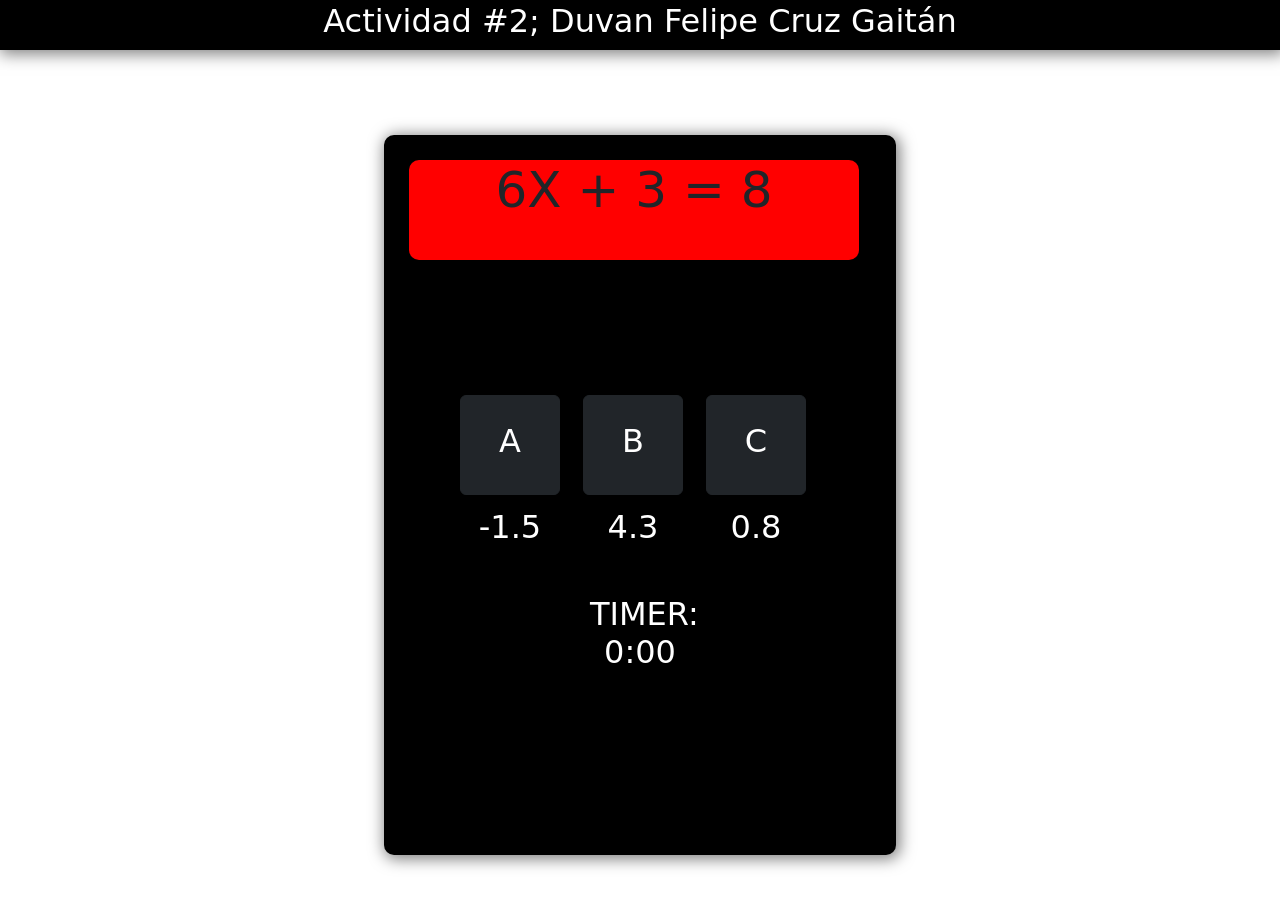
<file: ECUACIONES.HTML>
<!DOCTYPE html>
<html lang="es">

<head>
    <meta charset="UTF-8">
    <meta name="viewport" content="width=device-width, initial-scale=1.0">
    <title>Ecuación</title>
    <link rel="stylesheet" href="ECUACIONES.CSS">
    <link href="https://cdn.jsdelivr.net/npm/bootstrap@5.3.8/dist/css/bootstrap.min.css" rel="stylesheet"
        integrity="sha384-sRIl4kxILFvY47J16cr9ZwB07vP4J8+LH7qKQnuqkuIAvNWLzeN8tE5YBujZqJLB" crossorigin="anonymous">
    <script src="ECUACIONES.JS" defer></script>
</head>

<body>
    <div class="header">
        <h2>Actividad #2; Duvan Felipe Cruz Gaitán</h2>
    </div>

    <div class="container-primary">
        <nav class="ecuation0">
            <footer class="ecuation">
                <h2 id="operation"></h2>
            </footer>
        </nav>

        <header class="resultado">
            <button class="result btn btn-dark" type="button">
                <h2>A</h2>
            </button>
            <button class="result btn btn-dark" type="button">
                <h2>B</h2>
            </button>
            <button class="result btn btn-dark" type="button">
                <h2>C</h2>
            </button>
        </header>

        <header class="resultado1">
            <div class="result1">
                <h2>00</h2>
            </div>
            <div class="result1">
                <h2>00</h2>
            </div>
            <div class="result1">
                <h2>00</h2>
            </div>
        </header>

        <footer class="footer1">
            <h2>TIMER:
                <br>0:00
            </h2>
        </footer>
    </div>
</body>

</html>
</file>
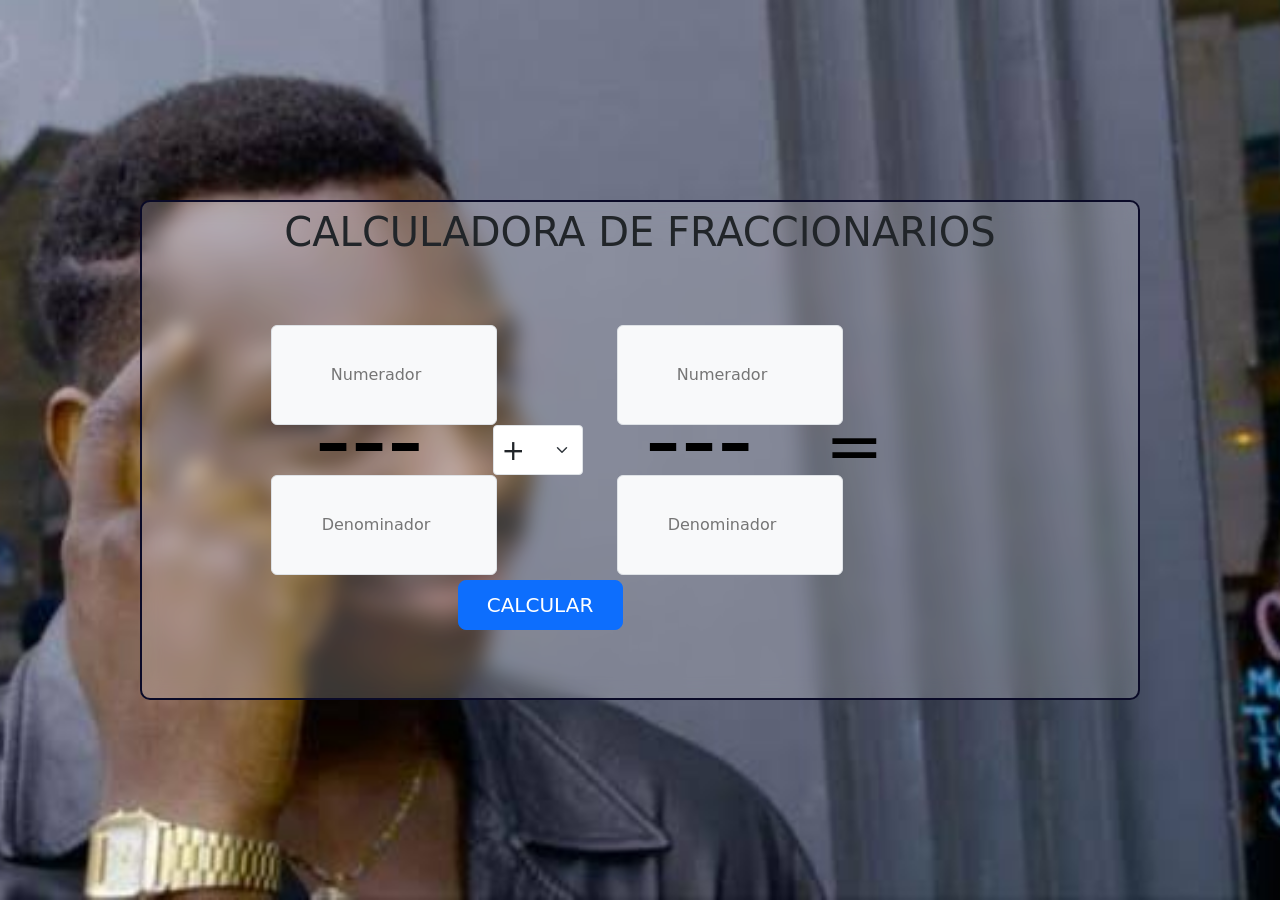
<file: index_1.html>
<!DOCTYPE html>
<html lang="en">
<head>
    <meta charset="UTF-8">
    <meta name="viewport" content="width=device-width, initial-scale=1.0">
    <title>Document</title>
    <script src = "funciones_1.js" defer></script>
    <link rel="stylesheet" href="style_1.css">
   <link href="https://cdn.jsdelivr.net/npm/bootstrap@5.3.8/dist/css/bootstrap.min.css" rel="stylesheet" integrity="sha384-sRIl4kxILFvY47J16cr9ZwB07vP4J8+LH7qKQnuqkuIAvNWLzeN8tE5YBujZqJLB" crossorigin="anonymous">
</head>
<body>
    <!-- contenedor grande donde van a estar ubicadas las fracciones -->
    <div id="container-primary">


    <!-- contenedor secundario donde va estar ubicado los numeradores  -->
    <p class="text-center  fs-1" >CALCULADORA DE FRACCIONARIOS</p>
    <div id="container-secondary1">
        <input type="number" placeholder="Numerador" class="input-group-text" id="num1" id="container-third"></input>
        <input type="number" placeholder="Numerador" class="input-group-text" id="num2" id="container-third"></input>
    </div>


    <!-- select para elegir la operación que se quiera realizar -->
    <select id="operation" class="form-select form-select-sm fs-3">   
         <option value="suma">+</option>
         <option value="resta">-</option>
         <option value="multiplicación">*</option>
         <option value="división">/</option>
    </select>
    <nav id="equal"><p></p></nav>
    <nav id="igual"><p>=</p></nav>
    <header id="linea"><p>---</p></header>
    <header id="linea2"><p>---</p></header>
    <header id="linea2"><p>---</p></header>
    <button onclick="Calculate()" id="calculate" class="btn btn-primary btn-lg">CALCULAR</button>
    <!-- contenedor secundario donde van a estar ubicados los denominadores -->
    </nav>
    <div id="container-secondary2">
        <input type="number" placeholder="Denominador" class="input-group-text" id="den1" id="container-third" ></input>
        <input type="number" placeholder="Denominador" class="input-group-text" id="den2" id="container-third" ></input>
    </div>
</body>
</html>
</file>
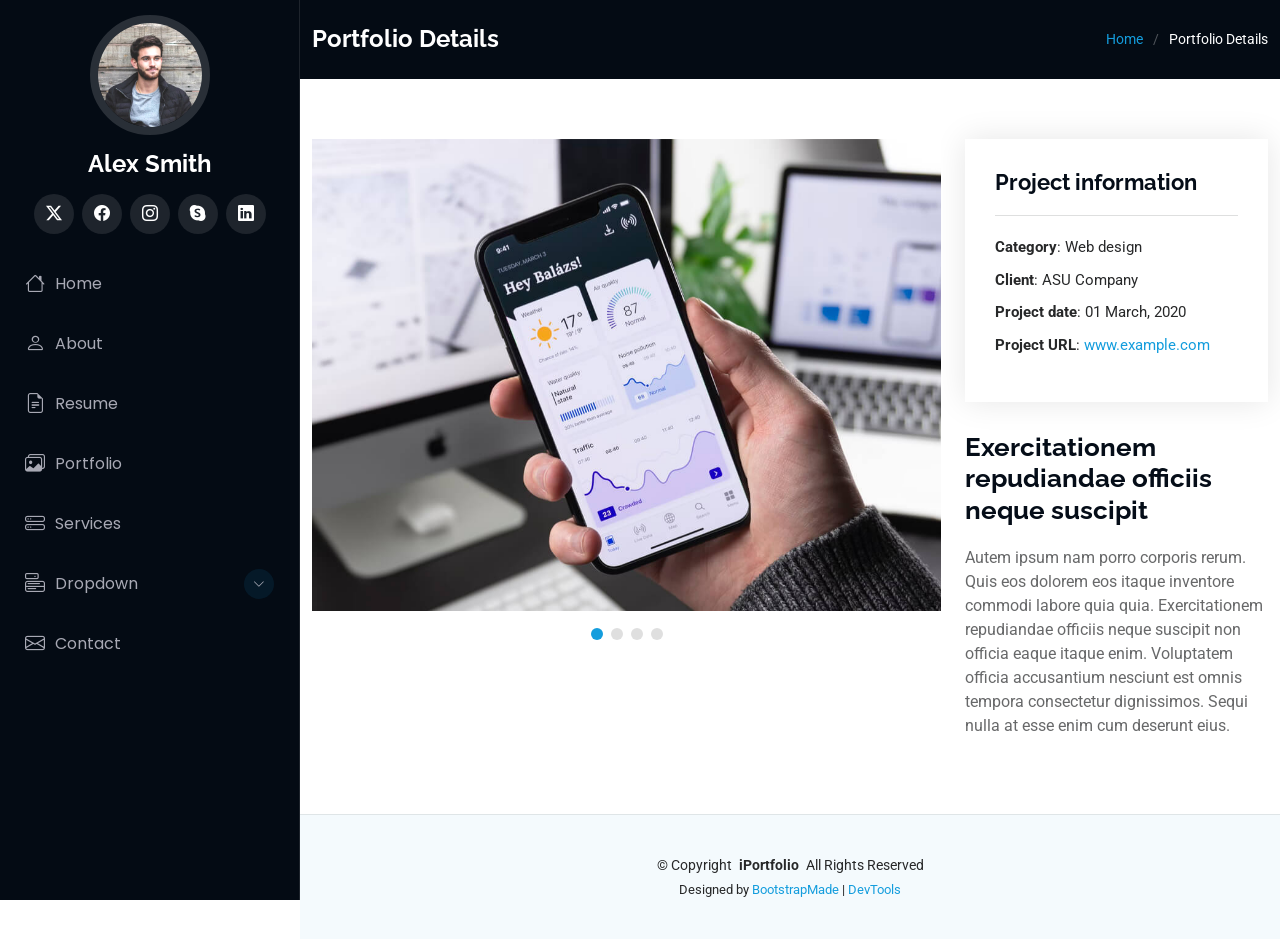
<file: portfolio-details.html>
<!DOCTYPE html>
<html lang="en">

<head>
  <meta charset="utf-8">
  <meta content="width=device-width, initial-scale=1.0" name="viewport">
  <title>Portfolio Details - iPortfolio Bootstrap Template</title>
  <meta content="" name="description">
  <meta content="" name="keywords">

  <!-- Favicons -->
  <link href="assets/img/favicon.png" rel="icon">
  <link href="assets/img/apple-touch-icon.png" rel="apple-touch-icon">

  <!-- Fonts -->
  <link href="https://fonts.googleapis.com" rel="preconnect">
  <link href="https://fonts.gstatic.com" rel="preconnect" crossorigin>
  <link href="https://fonts.googleapis.com/css2?family=Roboto:ital,wght@0,100;0,300;0,400;0,500;0,700;0,900;1,100;1,300;1,400;1,500;1,700;1,900&family=Poppins:ital,wght@0,100;0,200;0,300;0,400;0,500;0,600;0,700;0,800;0,900;1,100;1,200;1,300;1,400;1,500;1,600;1,700;1,800;1,900&family=Raleway:ital,wght@0,100;0,200;0,300;0,400;0,500;0,600;0,700;0,800;0,900;1,100;1,200;1,300;1,400;1,500;1,600;1,700;1,800;1,900&display=swap" rel="stylesheet">

  <!-- Vendor CSS Files -->
  <link href="assets/vendor/bootstrap/css/bootstrap.min.css" rel="stylesheet">
  <link href="assets/vendor/bootstrap-icons/bootstrap-icons.css" rel="stylesheet">
  <link href="assets/vendor/aos/aos.css" rel="stylesheet">
  <link href="assets/vendor/glightbox/css/glightbox.min.css" rel="stylesheet">
  <link href="assets/vendor/swiper/swiper-bundle.min.css" rel="stylesheet">

  <!-- Main CSS File -->
  <link href="assets/css/main.css" rel="stylesheet">

  <!-- =======================================================
  * Template Name: iPortfolio
  * Template URL: https://bootstrapmade.com/iportfolio-bootstrap-portfolio-websites-template/
  * Updated: Jun 29 2024 with Bootstrap v5.3.3
  * Author: BootstrapMade.com
  * License: https://bootstrapmade.com/license/
  ======================================================== -->
</head>

<body class="portfolio-details-page">

  <header id="header" class="header dark-background d-flex flex-column">
    <i class="header-toggle d-xl-none bi bi-list"></i>

    <div class="profile-img">
      <img src="assets/img/my-profile-img.jpg" alt="" class="img-fluid rounded-circle">
    </div>

    <a href="index.html" class="logo d-flex align-items-center justify-content-center">
      <!-- Uncomment the line below if you also wish to use an image logo -->
      <!-- <img src="assets/img/logo.png" alt=""> -->
      <h1 class="sitename">Alex Smith</h1>
    </a>

    <div class="social-links text-center">
      <a href="#" class="twitter"><i class="bi bi-twitter-x"></i></a>
      <a href="#" class="facebook"><i class="bi bi-facebook"></i></a>
      <a href="#" class="instagram"><i class="bi bi-instagram"></i></a>
      <a href="#" class="google-plus"><i class="bi bi-skype"></i></a>
      <a href="#" class="linkedin"><i class="bi bi-linkedin"></i></a>
    </div>

    <nav id="navmenu" class="navmenu">
      <ul>
        <li><a href="#hero"><i class="bi bi-house navicon"></i>Home</a></li>
        <li><a href="#about"><i class="bi bi-person navicon"></i> About</a></li>
        <li><a href="#resume"><i class="bi bi-file-earmark-text navicon"></i> Resume</a></li>
        <li><a href="#portfolio"><i class="bi bi-images navicon"></i> Portfolio</a></li>
        <li><a href="#services"><i class="bi bi-hdd-stack navicon"></i> Services</a></li>
        <li class="dropdown"><a href="#"><i class="bi bi-menu-button navicon"></i> <span>Dropdown</span> <i class="bi bi-chevron-down toggle-dropdown"></i></a>
          <ul>
            <li><a href="#">Dropdown 1</a></li>
            <li class="dropdown"><a href="#"><span>Deep Dropdown</span> <i class="bi bi-chevron-down toggle-dropdown"></i></a>
              <ul>
                <li><a href="#">Deep Dropdown 1</a></li>
                <li><a href="#">Deep Dropdown 2</a></li>
                <li><a href="#">Deep Dropdown 3</a></li>
                <li><a href="#">Deep Dropdown 4</a></li>
                <li><a href="#">Deep Dropdown 5</a></li>
              </ul>
            </li>
            <li><a href="#">Dropdown 2</a></li>
            <li><a href="#">Dropdown 3</a></li>
            <li><a href="#">Dropdown 4</a></li>
          </ul>
        </li>
        <li><a href="#contact"><i class="bi bi-envelope navicon"></i> Contact</a></li>
      </ul>
    </nav>

  </header>

  <main class="main">

    <!-- Page Title -->
    <div class="page-title dark-background">
      <div class="container d-lg-flex justify-content-between align-items-center">
        <h1 class="mb-2 mb-lg-0">Portfolio Details</h1>
        <nav class="breadcrumbs">
          <ol>
            <li><a href="index.html">Home</a></li>
            <li class="current">Portfolio Details</li>
          </ol>
        </nav>
      </div>
    </div><!-- End Page Title -->

    <!-- Portfolio Details Section -->
    <section id="portfolio-details" class="portfolio-details section">

      <div class="container" data-aos="fade-up" data-aos-delay="100">

        <div class="row gy-4">

          <div class="col-lg-8">
            <div class="portfolio-details-slider swiper init-swiper">

              <script type="application/json" class="swiper-config">
                {
                  "loop": true,
                  "speed": 600,
                  "autoplay": {
                    "delay": 5000
                  },
                  "slidesPerView": "auto",
                  "pagination": {
                    "el": ".swiper-pagination",
                    "type": "bullets",
                    "clickable": true
                  }
                }
              </script>

              <div class="swiper-wrapper align-items-center">

                <div class="swiper-slide">
                  <img src="assets/img/portfolio/app-1.jpg" alt="">
                </div>

                <div class="swiper-slide">
                  <img src="assets/img/portfolio/product-1.jpg" alt="">
                </div>

                <div class="swiper-slide">
                  <img src="assets/img/portfolio/branding-1.jpg" alt="">
                </div>

                <div class="swiper-slide">
                  <img src="assets/img/portfolio/books-1.jpg" alt="">
                </div>

              </div>
              <div class="swiper-pagination"></div>
            </div>
          </div>

          <div class="col-lg-4">
            <div class="portfolio-info" data-aos="fade-up" data-aos-delay="200">
              <h3>Project information</h3>
              <ul>
                <li><strong>Category</strong>: Web design</li>
                <li><strong>Client</strong>: ASU Company</li>
                <li><strong>Project date</strong>: 01 March, 2020</li>
                <li><strong>Project URL</strong>: <a href="#">www.example.com</a></li>
              </ul>
            </div>
            <div class="portfolio-description" data-aos="fade-up" data-aos-delay="300">
              <h2>Exercitationem repudiandae officiis neque suscipit</h2>
              <p>
                Autem ipsum nam porro corporis rerum. Quis eos dolorem eos itaque inventore commodi labore quia quia. Exercitationem repudiandae officiis neque suscipit non officia eaque itaque enim. Voluptatem officia accusantium nesciunt est omnis tempora consectetur dignissimos. Sequi nulla at esse enim cum deserunt eius.
              </p>
            </div>
          </div>

        </div>

      </div>

    </section><!-- /Portfolio Details Section -->

  </main>

  <footer id="footer" class="footer position-relative light-background">

    <div class="container">
      <div class="copyright text-center ">
        <p>© <span>Copyright</span> <strong class="px-1 sitename">iPortfolio</strong> <span>All Rights Reserved</span></p>
      </div>
      <div class="credits">
        <!-- All the links in the footer should remain intact. -->
        <!-- You can delete the links only if you've purchased the pro version. -->
        <!-- Licensing information: https://bootstrapmade.com/license/ -->
        <!-- Purchase the pro version with working PHP/AJAX contact form: [buy-url] -->
        Designed by <a href="https://bootstrapmade.com/">BootstrapMade</a> | <a href="https://bootstrapmade.com/tools/">DevTools</a>
      </div>
    </div>

  </footer>

  <!-- Scroll Top -->
  <a href="#" id="scroll-top" class="scroll-top d-flex align-items-center justify-content-center"><i class="bi bi-arrow-up-short"></i></a>

  <!-- Preloader -->
  <div id="preloader"></div>

  <!-- Vendor JS Files -->
  <script src="assets/vendor/bootstrap/js/bootstrap.bundle.min.js"></script>
  <script src="assets/vendor/php-email-form/validate.js"></script>
  <script src="assets/vendor/aos/aos.js"></script>
  <script src="assets/vendor/typed.js/typed.umd.js"></script>
  <script src="assets/vendor/purecounter/purecounter_vanilla.js"></script>
  <script src="assets/vendor/waypoints/noframework.waypoints.js"></script>
  <script src="assets/vendor/glightbox/js/glightbox.min.js"></script>
  <script src="assets/vendor/imagesloaded/imagesloaded.pkgd.min.js"></script>
  <script src="assets/vendor/isotope-layout/isotope.pkgd.min.js"></script>
  <script src="assets/vendor/swiper/swiper-bundle.min.js"></script>

  <!-- Main JS File -->
  <script src="assets/js/main.js"></script>

</body>

</html>
</file>
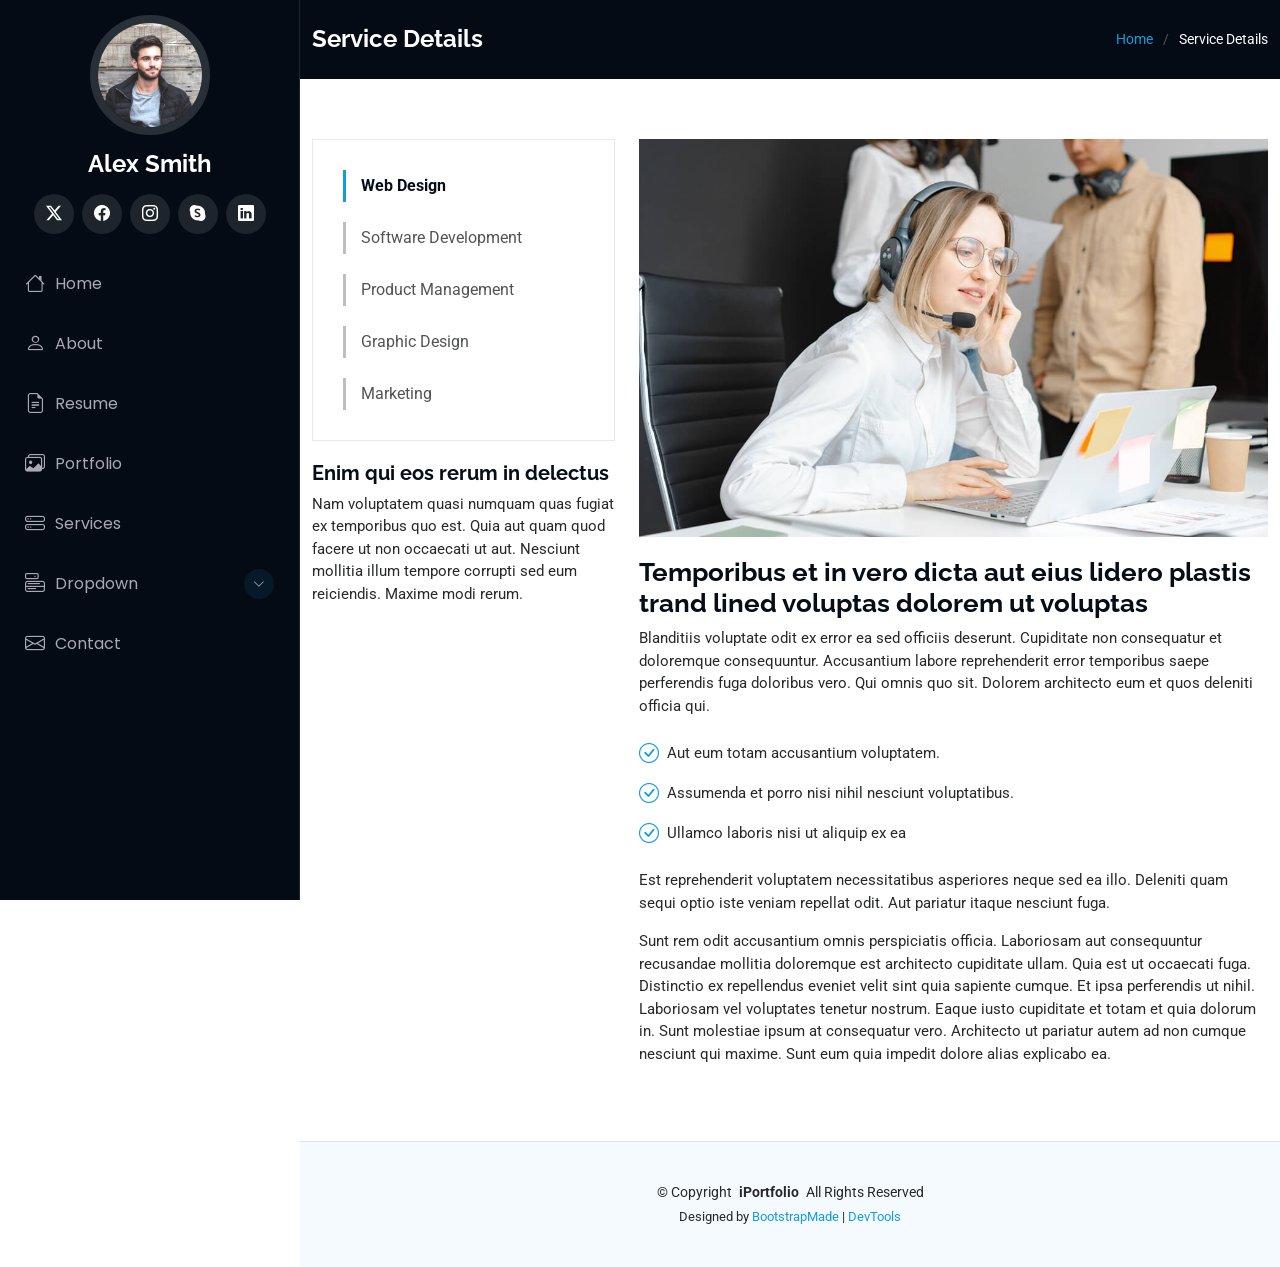
<file: service-details.html>
<!DOCTYPE html>
<html lang="en">

<head>
  <meta charset="utf-8">
  <meta content="width=device-width, initial-scale=1.0" name="viewport">
  <title>Service Details - iPortfolio Bootstrap Template</title>
  <meta content="" name="description">
  <meta content="" name="keywords">

  <!-- Favicons -->
  <link href="assets/img/favicon.png" rel="icon">
  <link href="assets/img/apple-touch-icon.png" rel="apple-touch-icon">

  <!-- Fonts -->
  <link href="https://fonts.googleapis.com" rel="preconnect">
  <link href="https://fonts.gstatic.com" rel="preconnect" crossorigin>
  <link href="https://fonts.googleapis.com/css2?family=Roboto:ital,wght@0,100;0,300;0,400;0,500;0,700;0,900;1,100;1,300;1,400;1,500;1,700;1,900&family=Poppins:ital,wght@0,100;0,200;0,300;0,400;0,500;0,600;0,700;0,800;0,900;1,100;1,200;1,300;1,400;1,500;1,600;1,700;1,800;1,900&family=Raleway:ital,wght@0,100;0,200;0,300;0,400;0,500;0,600;0,700;0,800;0,900;1,100;1,200;1,300;1,400;1,500;1,600;1,700;1,800;1,900&display=swap" rel="stylesheet">

  <!-- Vendor CSS Files -->
  <link href="assets/vendor/bootstrap/css/bootstrap.min.css" rel="stylesheet">
  <link href="assets/vendor/bootstrap-icons/bootstrap-icons.css" rel="stylesheet">
  <link href="assets/vendor/aos/aos.css" rel="stylesheet">
  <link href="assets/vendor/glightbox/css/glightbox.min.css" rel="stylesheet">
  <link href="assets/vendor/swiper/swiper-bundle.min.css" rel="stylesheet">

  <!-- Main CSS File -->
  <link href="assets/css/main.css" rel="stylesheet">

  <!-- =======================================================
  * Template Name: iPortfolio
  * Template URL: https://bootstrapmade.com/iportfolio-bootstrap-portfolio-websites-template/
  * Updated: Jun 29 2024 with Bootstrap v5.3.3
  * Author: BootstrapMade.com
  * License: https://bootstrapmade.com/license/
  ======================================================== -->
</head>

<body class="service-details-page">

  <header id="header" class="header dark-background d-flex flex-column">
    <i class="header-toggle d-xl-none bi bi-list"></i>

    <div class="profile-img">
      <img src="assets/img/my-profile-img.jpg" alt="" class="img-fluid rounded-circle">
    </div>

    <a href="index.html" class="logo d-flex align-items-center justify-content-center">
      <!-- Uncomment the line below if you also wish to use an image logo -->
      <!-- <img src="assets/img/logo.png" alt=""> -->
      <h1 class="sitename">Alex Smith</h1>
    </a>

    <div class="social-links text-center">
      <a href="#" class="twitter"><i class="bi bi-twitter-x"></i></a>
      <a href="#" class="facebook"><i class="bi bi-facebook"></i></a>
      <a href="#" class="instagram"><i class="bi bi-instagram"></i></a>
      <a href="#" class="google-plus"><i class="bi bi-skype"></i></a>
      <a href="#" class="linkedin"><i class="bi bi-linkedin"></i></a>
    </div>

    <nav id="navmenu" class="navmenu">
      <ul>
        <li><a href="#hero"><i class="bi bi-house navicon"></i>Home</a></li>
        <li><a href="#about"><i class="bi bi-person navicon"></i> About</a></li>
        <li><a href="#resume"><i class="bi bi-file-earmark-text navicon"></i> Resume</a></li>
        <li><a href="#portfolio"><i class="bi bi-images navicon"></i> Portfolio</a></li>
        <li><a href="#services"><i class="bi bi-hdd-stack navicon"></i> Services</a></li>
        <li class="dropdown"><a href="#"><i class="bi bi-menu-button navicon"></i> <span>Dropdown</span> <i class="bi bi-chevron-down toggle-dropdown"></i></a>
          <ul>
            <li><a href="#">Dropdown 1</a></li>
            <li class="dropdown"><a href="#"><span>Deep Dropdown</span> <i class="bi bi-chevron-down toggle-dropdown"></i></a>
              <ul>
                <li><a href="#">Deep Dropdown 1</a></li>
                <li><a href="#">Deep Dropdown 2</a></li>
                <li><a href="#">Deep Dropdown 3</a></li>
                <li><a href="#">Deep Dropdown 4</a></li>
                <li><a href="#">Deep Dropdown 5</a></li>
              </ul>
            </li>
            <li><a href="#">Dropdown 2</a></li>
            <li><a href="#">Dropdown 3</a></li>
            <li><a href="#">Dropdown 4</a></li>
          </ul>
        </li>
        <li><a href="#contact"><i class="bi bi-envelope navicon"></i> Contact</a></li>
      </ul>
    </nav>

  </header>

  <main class="main">

    <!-- Page Title -->
    <div class="page-title dark-background">
      <div class="container d-lg-flex justify-content-between align-items-center">
        <h1 class="mb-2 mb-lg-0">Service Details</h1>
        <nav class="breadcrumbs">
          <ol>
            <li><a href="index.html">Home</a></li>
            <li class="current">Service Details</li>
          </ol>
        </nav>
      </div>
    </div><!-- End Page Title -->

    <!-- Service Details Section -->
    <section id="service-details" class="service-details section">

      <div class="container">

        <div class="row gy-4">

          <div class="col-lg-4" data-aos="fade-up" data-aos-delay="100">
            <div class="services-list">
              <a href="#" class="active">Web Design</a>
              <a href="#">Software Development</a>
              <a href="#">Product Management</a>
              <a href="#">Graphic Design</a>
              <a href="#">Marketing</a>
            </div>

            <h4>Enim qui eos rerum in delectus</h4>
            <p>Nam voluptatem quasi numquam quas fugiat ex temporibus quo est. Quia aut quam quod facere ut non occaecati ut aut. Nesciunt mollitia illum tempore corrupti sed eum reiciendis. Maxime modi rerum.</p>
          </div>

          <div class="col-lg-8" data-aos="fade-up" data-aos-delay="200">
            <img src="assets/img/services.jpg" alt="" class="img-fluid services-img">
            <h3>Temporibus et in vero dicta aut eius lidero plastis trand lined voluptas dolorem ut voluptas</h3>
            <p>
              Blanditiis voluptate odit ex error ea sed officiis deserunt. Cupiditate non consequatur et doloremque consequuntur. Accusantium labore reprehenderit error temporibus saepe perferendis fuga doloribus vero. Qui omnis quo sit. Dolorem architecto eum et quos deleniti officia qui.
            </p>
            <ul>
              <li><i class="bi bi-check-circle"></i> <span>Aut eum totam accusantium voluptatem.</span></li>
              <li><i class="bi bi-check-circle"></i> <span>Assumenda et porro nisi nihil nesciunt voluptatibus.</span></li>
              <li><i class="bi bi-check-circle"></i> <span>Ullamco laboris nisi ut aliquip ex ea</span></li>
            </ul>
            <p>
              Est reprehenderit voluptatem necessitatibus asperiores neque sed ea illo. Deleniti quam sequi optio iste veniam repellat odit. Aut pariatur itaque nesciunt fuga.
            </p>
            <p>
              Sunt rem odit accusantium omnis perspiciatis officia. Laboriosam aut consequuntur recusandae mollitia doloremque est architecto cupiditate ullam. Quia est ut occaecati fuga. Distinctio ex repellendus eveniet velit sint quia sapiente cumque. Et ipsa perferendis ut nihil. Laboriosam vel voluptates tenetur nostrum. Eaque iusto cupiditate et totam et quia dolorum in. Sunt molestiae ipsum at consequatur vero. Architecto ut pariatur autem ad non cumque nesciunt qui maxime. Sunt eum quia impedit dolore alias explicabo ea.
            </p>
          </div>

        </div>

      </div>

    </section><!-- /Service Details Section -->

  </main>

  <footer id="footer" class="footer position-relative light-background">

    <div class="container">
      <div class="copyright text-center ">
        <p>© <span>Copyright</span> <strong class="px-1 sitename">iPortfolio</strong> <span>All Rights Reserved</span></p>
      </div>
      <div class="credits">
        <!-- All the links in the footer should remain intact. -->
        <!-- You can delete the links only if you've purchased the pro version. -->
        <!-- Licensing information: https://bootstrapmade.com/license/ -->
        <!-- Purchase the pro version with working PHP/AJAX contact form: [buy-url] -->
        Designed by <a href="https://bootstrapmade.com/">BootstrapMade</a> | <a href="https://bootstrapmade.com/tools/">DevTools</a>
      </div>
    </div>

  </footer>

  <!-- Scroll Top -->
  <a href="#" id="scroll-top" class="scroll-top d-flex align-items-center justify-content-center"><i class="bi bi-arrow-up-short"></i></a>

  <!-- Preloader -->
  <div id="preloader"></div>

  <!-- Vendor JS Files -->
  <script src="assets/vendor/bootstrap/js/bootstrap.bundle.min.js"></script>
  <script src="assets/vendor/php-email-form/validate.js"></script>
  <script src="assets/vendor/aos/aos.js"></script>
  <script src="assets/vendor/typed.js/typed.umd.js"></script>
  <script src="assets/vendor/purecounter/purecounter_vanilla.js"></script>
  <script src="assets/vendor/waypoints/noframework.waypoints.js"></script>
  <script src="assets/vendor/glightbox/js/glightbox.min.js"></script>
  <script src="assets/vendor/imagesloaded/imagesloaded.pkgd.min.js"></script>
  <script src="assets/vendor/isotope-layout/isotope.pkgd.min.js"></script>
  <script src="assets/vendor/swiper/swiper-bundle.min.js"></script>

  <!-- Main JS File -->
  <script src="assets/js/main.js"></script>

</body>

</html>
</file>
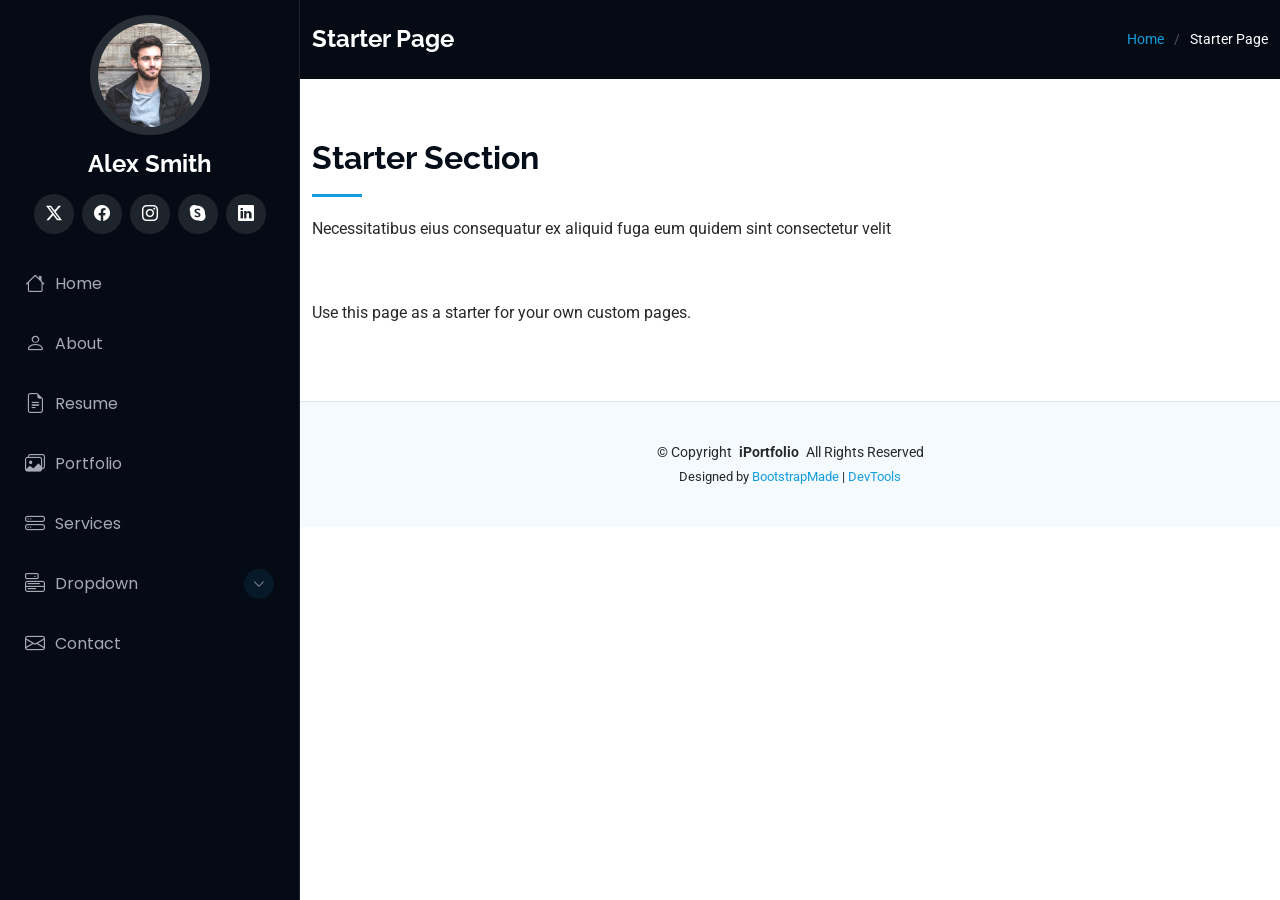
<file: starter-page.html>
<!DOCTYPE html>
<html lang="en">

<head>
  <meta charset="utf-8">
  <meta content="width=device-width, initial-scale=1.0" name="viewport">
  <title>Starter Page - iPortfolio Bootstrap Template</title>
  <meta content="" name="description">
  <meta content="" name="keywords">

  <!-- Favicons -->
  <link href="assets/img/favicon.png" rel="icon">
  <link href="assets/img/apple-touch-icon.png" rel="apple-touch-icon">

  <!-- Fonts -->
  <link href="https://fonts.googleapis.com" rel="preconnect">
  <link href="https://fonts.gstatic.com" rel="preconnect" crossorigin>
  <link href="https://fonts.googleapis.com/css2?family=Roboto:ital,wght@0,100;0,300;0,400;0,500;0,700;0,900;1,100;1,300;1,400;1,500;1,700;1,900&family=Poppins:ital,wght@0,100;0,200;0,300;0,400;0,500;0,600;0,700;0,800;0,900;1,100;1,200;1,300;1,400;1,500;1,600;1,700;1,800;1,900&family=Raleway:ital,wght@0,100;0,200;0,300;0,400;0,500;0,600;0,700;0,800;0,900;1,100;1,200;1,300;1,400;1,500;1,600;1,700;1,800;1,900&display=swap" rel="stylesheet">

  <!-- Vendor CSS Files -->
  <link href="assets/vendor/bootstrap/css/bootstrap.min.css" rel="stylesheet">
  <link href="assets/vendor/bootstrap-icons/bootstrap-icons.css" rel="stylesheet">
  <link href="assets/vendor/aos/aos.css" rel="stylesheet">
  <link href="assets/vendor/glightbox/css/glightbox.min.css" rel="stylesheet">
  <link href="assets/vendor/swiper/swiper-bundle.min.css" rel="stylesheet">

  <!-- Main CSS File -->
  <link href="assets/css/main.css" rel="stylesheet">

  <!-- =======================================================
  * Template Name: iPortfolio
  * Template URL: https://bootstrapmade.com/iportfolio-bootstrap-portfolio-websites-template/
  * Updated: Jun 29 2024 with Bootstrap v5.3.3
  * Author: BootstrapMade.com
  * License: https://bootstrapmade.com/license/
  ======================================================== -->
</head>

<body class="starter-page-page">

  <header id="header" class="header dark-background d-flex flex-column">
    <i class="header-toggle d-xl-none bi bi-list"></i>

    <div class="profile-img">
      <img src="assets/img/my-profile-img.jpg" alt="" class="img-fluid rounded-circle">
    </div>

    <a href="index.html" class="logo d-flex align-items-center justify-content-center">
      <!-- Uncomment the line below if you also wish to use an image logo -->
      <!-- <img src="assets/img/logo.png" alt=""> -->
      <h1 class="sitename">Alex Smith</h1>
    </a>

    <div class="social-links text-center">
      <a href="#" class="twitter"><i class="bi bi-twitter-x"></i></a>
      <a href="#" class="facebook"><i class="bi bi-facebook"></i></a>
      <a href="#" class="instagram"><i class="bi bi-instagram"></i></a>
      <a href="#" class="google-plus"><i class="bi bi-skype"></i></a>
      <a href="#" class="linkedin"><i class="bi bi-linkedin"></i></a>
    </div>

    <nav id="navmenu" class="navmenu">
      <ul>
        <li><a href="#hero"><i class="bi bi-house navicon"></i>Home</a></li>
        <li><a href="#about"><i class="bi bi-person navicon"></i> About</a></li>
        <li><a href="#resume"><i class="bi bi-file-earmark-text navicon"></i> Resume</a></li>
        <li><a href="#portfolio"><i class="bi bi-images navicon"></i> Portfolio</a></li>
        <li><a href="#services"><i class="bi bi-hdd-stack navicon"></i> Services</a></li>
        <li class="dropdown"><a href="#"><i class="bi bi-menu-button navicon"></i> <span>Dropdown</span> <i class="bi bi-chevron-down toggle-dropdown"></i></a>
          <ul>
            <li><a href="#">Dropdown 1</a></li>
            <li class="dropdown"><a href="#"><span>Deep Dropdown</span> <i class="bi bi-chevron-down toggle-dropdown"></i></a>
              <ul>
                <li><a href="#">Deep Dropdown 1</a></li>
                <li><a href="#">Deep Dropdown 2</a></li>
                <li><a href="#">Deep Dropdown 3</a></li>
                <li><a href="#">Deep Dropdown 4</a></li>
                <li><a href="#">Deep Dropdown 5</a></li>
              </ul>
            </li>
            <li><a href="#">Dropdown 2</a></li>
            <li><a href="#">Dropdown 3</a></li>
            <li><a href="#">Dropdown 4</a></li>
          </ul>
        </li>
        <li><a href="#contact"><i class="bi bi-envelope navicon"></i> Contact</a></li>
      </ul>
    </nav>

  </header>

  <main class="main">

    <!-- Page Title -->
    <div class="page-title dark-background">
      <div class="container d-lg-flex justify-content-between align-items-center">
        <h1 class="mb-2 mb-lg-0">Starter Page</h1>
        <nav class="breadcrumbs">
          <ol>
            <li><a href="index.html">Home</a></li>
            <li class="current">Starter Page</li>
          </ol>
        </nav>
      </div>
    </div><!-- End Page Title -->

    <!-- Starter Section Section -->
    <section id="starter-section" class="starter-section section">

      <!-- Section Title -->
      <div class="container section-title" data-aos="fade-up">
        <h2>Starter Section</h2>
        <p>Necessitatibus eius consequatur ex aliquid fuga eum quidem sint consectetur velit</p>
      </div><!-- End Section Title -->

      <div class="container" data-aos="fade-up">
        <p>Use this page as a starter for your own custom pages.</p>
      </div>

    </section><!-- /Starter Section Section -->

  </main>

  <footer id="footer" class="footer position-relative light-background">

    <div class="container">
      <div class="copyright text-center ">
        <p>© <span>Copyright</span> <strong class="px-1 sitename">iPortfolio</strong> <span>All Rights Reserved</span></p>
      </div>
      <div class="credits">
        <!-- All the links in the footer should remain intact. -->
        <!-- You can delete the links only if you've purchased the pro version. -->
        <!-- Licensing information: https://bootstrapmade.com/license/ -->
        <!-- Purchase the pro version with working PHP/AJAX contact form: [buy-url] -->
        Designed by <a href="https://bootstrapmade.com/">BootstrapMade</a> | <a href="https://bootstrapmade.com/tools/">DevTools</a>
      </div>
    </div>

  </footer>

  <!-- Scroll Top -->
  <a href="#" id="scroll-top" class="scroll-top d-flex align-items-center justify-content-center"><i class="bi bi-arrow-up-short"></i></a>

  <!-- Preloader -->
  <div id="preloader"></div>

  <!-- Vendor JS Files -->
  <script src="assets/vendor/bootstrap/js/bootstrap.bundle.min.js"></script>
  <script src="assets/vendor/php-email-form/validate.js"></script>
  <script src="assets/vendor/aos/aos.js"></script>
  <script src="assets/vendor/typed.js/typed.umd.js"></script>
  <script src="assets/vendor/purecounter/purecounter_vanilla.js"></script>
  <script src="assets/vendor/waypoints/noframework.waypoints.js"></script>
  <script src="assets/vendor/glightbox/js/glightbox.min.js"></script>
  <script src="assets/vendor/imagesloaded/imagesloaded.pkgd.min.js"></script>
  <script src="assets/vendor/isotope-layout/isotope.pkgd.min.js"></script>
  <script src="assets/vendor/swiper/swiper-bundle.min.js"></script>

  <!-- Main JS File -->
  <script src="assets/js/main.js"></script>

</body>

</html>
</file>
<file: ECUACIONES.CSS>
.header {
    width: 100%;
    height: 100px;
    background-color: black;
    color: white;
    text-align: center;
    box-shadow: 2px 2px 15px 2px rgba(0, 0, 0, 0.5);
    display: flex;
    justify-content: center;
    align-items: center;
}

.container-primary {
    width: 500px;
    height: 500px;
    background-color: black;
    left: 0;
    right: 0;
    top: 0;
    bottom: 0;
    margin: auto;
    position: absolute;
    border-radius: 10px;
    box-shadow: 2px 2px 15px 2px rgba(0, 0, 0, 0.5);
}

.ecuation0 {
    width: 450px;
    height: 100px;
    background-color: red;
    left: 0;
    right: 0;
    top: 0;
    bottom: 250px;
    margin: 25px;
    position: absolute;
    border: black;
    border-radius: 10px;
    box-shadow: 2px 2px 15px 2px rgba(0, 0, 0, 0.5)
}

.resultado {
    width: 450px;
    height: 300px;
    background-color: none;
    left: 0;
    right: 0;
    top: 10px;
    bottom: 0;
    margin: auto;
    padding: 45px;
    position: absolute;
    display: flex;
    flex-wrap: 10px;
    gap: 23px;
    border-radius: 10px;
}

.result {
    border-radius: 100%;
    width: 100px;
    height: 100px;
    background-color: aqua;
}

.resultado1 {
    width: 450px;
    height: 100px;
    background-color: none;
    left: 0;
    right: 0;
    top: 125px;
    bottom: 0px;
    position: absolute;
    margin: auto;
    padding-left: 45px;
    display: flex;
    flex-wrap: 10px;
    gap: 23px;
}

.result1 {
    width: 100px;
    height: 100px;
    align-items: center;
    text-align: center;
    background-color: none;
    color: white;
}

.footer1 {
    width: 100px;
    height: 100px;
    left: 0px;
    right: 0;
    top: 300px;
    bottom: 0px;
    position: absolute;
    margin: auto;
    text-align: center;
    color: white;
}

@media(min-width:1024px) and (max-width: 1366px) {
    .header {
        max-width: 100%;
        height: 50px;
    }

    .h2 {
        font-size: 10px;
    }

    .container-primary {
        width: 40%;
        height: 80%;
        top: 10%;
    }
}

@media(min-width:368px) and (max-width:560px){
    .header {
        max-width: 50%;
        height: 25px;
    }

    .h2 {
        font-size: 50px;
    }

    .container-primary {
        width: 5%;
        height:5%;
        top: 50%;
    }
}
</file>
<file: style_1.css>
body{  
  background-image: url('images (1).jpeg');
  background-size: cover;
  background-position: center;
  background-repeat: no-repeat;
  background-attachment: fixed;
}

#container-primary{
    width:1000px;
    height:500px;
    background-color: rgba(255, 255, 255, 0.2);
    backdrop-filter: blur(10px);
  -webkit-backdrop-filter: blur(10px);
    border-radius: 10px;
    border: 2px solid rgb(10, 10, 39); 
    left:0;
    right:0;
    top:0;
    bottom:0;
    margin:auto;
    position:absolute;
}
#linea{
  width:300px;
  height:10px;
  left:310px;
  right:0;
  top:0;
  bottom:160px;
  margin:auto;
  position:absolute;
  align-items:center;
  justify-content: center;
  font-size:100px;
  font-weight: 100px;
  color:black;
}
#linea2{
  width:300px;
  height:10px;
  left:0px;
  right:350px;
  top:0;
  bottom:160px;
  margin:auto;
  position:absolute;
  font-size:100px;
  color:black;
}
#container-secondary1{
  width:500px;
  height:100px;
  background-color:none;
  border-radius:10px;
  left:0;
  right:239px;
  top:0;
  bottom:150px;
  margin:auto;
  position:absolute;
  display:flex;
  gap:120px;
  z-index:2;
}
#container-secondary2{
  width:500px;
  height:100px;
  background-color:none;
  border-radius:10px;
  right:239px;
  left:0;
  top:150px;
  bottom:0;
  margin:auto;
  position:absolute;
  display:flex;
  gap:120px; 
  z-index: 2;
}

#operation{
    width:90px;
    height:50px;
    left:0;
    right:205px;
    top:0;
    bottom:0;
    margin:auto;
    position:absolute;
    z-index: 10;
}
#calculate{
    width:165px;
    height:50px;
    left:0;
    right:200px;
    top:310px;
    bottom:0;
    margin:auto;
    position:absolute;
}
#equal{
  width:200px;
  height:170px;
  left:700px;
  right:0px;
  top:40px;
  bottom:0px;
  position:absolute;
  margin:auto;
  background-color:none;
  font-size:30px;
  border-radius: 20px;
}
#igual{
  width:100px;
  height:100px;
  left:470px;
  right:0px;
  top:0px;
  bottom:12px;
  margin:auto;
  position:absolute;
  font-size:70px;
  color:black;
}
</file>
<file: assets/css/main.css>
/**
* Template Name: iPortfolio
* Template URL: https://bootstrapmade.com/iportfolio-bootstrap-portfolio-websites-template/
* Updated: Jun 29 2024 with Bootstrap v5.3.3
* Author: BootstrapMade.com
* License: https://bootstrapmade.com/license/
*/

/*--------------------------------------------------------------
# Font & Color Variables
# Help: https://bootstrapmade.com/color-system/
--------------------------------------------------------------*/
/* Fonts */
:root {
  --default-font: "Roboto",  system-ui, -apple-system, "Segoe UI", Roboto, "Helvetica Neue", Arial, "Noto Sans", "Liberation Sans", sans-serif, "Apple Color Emoji", "Segoe UI Emoji", "Segoe UI Symbol", "Noto Color Emoji";
  --heading-font: "Raleway",  sans-serif;
  --nav-font: "Poppins",  sans-serif;
}

/* Global Colors - The following color variables are used throughout the website. Updating them here will change the color scheme of the entire website */
:root { 
  --background-color: #ffffff; /* Background color for the entire website, including individual sections */
  --default-color: #272829; /* Default color used for the majority of the text content across the entire website */
  --heading-color: #050d18; /* Color for headings, subheadings and title throughout the website */
  --accent-color: #149ddd; /* Accent color that represents your brand on the website. It's used for buttons, links, and other elements that need to stand out */
  --surface-color: #ffffff; /* The surface color is used as a background of boxed elements within sections, such as cards, icon boxes, or other elements that require a visual separation from the global background. */
  --contrast-color: #ffffff; /* Contrast color for text, ensuring readability against backgrounds of accent, heading, or default colors. */
}

/* Nav Menu Colors - The following color variables are used specifically for the navigation menu. They are separate from the global colors to allow for more customization options */
:root {
  --nav-color: #a8a9b4;  /* The default color of the main navmenu links */
  --nav-hover-color: #ffffff; /* Applied to main navmenu links when they are hovered over or active */
  --nav-mobile-background-color: #040b14; /* Used as the background color for mobile navigation menu */
  --nav-dropdown-background-color: #040b14; /* Used as the background color for dropdown items that appear when hovering over primary navigation items */
  --nav-dropdown-color: #a8a9b4; /* Used for navigation links of the dropdown items in the navigation menu. */
  --nav-dropdown-hover-color: #ffffff; /* Similar to --nav-hover-color, this color is applied to dropdown navigation links when they are hovered over. */
}

/* Color Presets - These classes override global colors when applied to any section or element, providing reuse of the sam color scheme. */

.light-background {
  --background-color: #f4fafd;
  --surface-color: #ffffff;
}

.dark-background {
  --background-color: #040b14;
  --default-color: #ffffff;
  --heading-color: #ffffff;
  --surface-color: #151f2b;
  --contrast-color: #ffffff;
}

/* Smooth scroll */
:root {
  scroll-behavior: smooth;
}

/*--------------------------------------------------------------
# General Styling & Shared Classes
--------------------------------------------------------------*/
body {
  color: var(--default-color);
  background-color: var(--background-color);
  font-family: var(--default-font);
}

a {
  color: var(--accent-color);
  text-decoration: none;
  transition: 0.3s;
}

a:hover {
  color: color-mix(in srgb, var(--accent-color), transparent 25%);
  text-decoration: none;
}

h1,
h2,
h3,
h4,
h5,
h6 {
  color: var(--heading-color);
  font-family: var(--heading-font);
}

/* PHP Email Form Messages
------------------------------*/
.php-email-form .error-message {
  display: none;
  background: #df1529;
  color: #ffffff;
  text-align: left;
  padding: 15px;
  margin-bottom: 24px;
  font-weight: 600;
}

.php-email-form .sent-message {
  display: none;
  color: #ffffff;
  background: #059652;
  text-align: center;
  padding: 15px;
  margin-bottom: 24px;
  font-weight: 600;
}

.php-email-form .loading {
  display: none;
  background: var(--surface-color);
  text-align: center;
  padding: 15px;
  margin-bottom: 24px;
}

.php-email-form .loading:before {
  content: "";
  display: inline-block;
  border-radius: 50%;
  width: 24px;
  height: 24px;
  margin: 0 10px -6px 0;
  border: 3px solid var(--accent-color);
  border-top-color: var(--surface-color);
  animation: php-email-form-loading 1s linear infinite;
}

@keyframes php-email-form-loading {
  0% {
    transform: rotate(0deg);
  }

  100% {
    transform: rotate(360deg);
  }
}

/*--------------------------------------------------------------
# Global Header
--------------------------------------------------------------*/
.header {
  color: var(--default-color);
  background-color: var(--background-color);
  position: fixed;
  top: 0;
  left: 0;
  bottom: 0;
  padding: 0 15px;
  width: 300px;
  transition: all ease-in-out 0.3s;
  overflow-y: auto;
  z-index: 997;
  border-right: 1px solid color-mix(in srgb, var(--default-color), transparent 90%);
}

.header .profile-img img {
  margin: 15px auto;
  display: block;
  width: 120px;
  border: 8px solid color-mix(in srgb, var(--default-color), transparent 85%);
}

.header .logo {
  line-height: 1;
  margin-bottom: 15px;
}

.header .logo img {
  max-height: 32px;
  margin-right: 8px;
}

.header .logo h1 {
  font-size: 24px;
  margin: 0;
  font-weight: 700;
  color: var(--heading-color);
}

.header .social-links {
  margin: 0 0 20px 0;
}

.header .social-links a {
  font-size: 16px;
  display: inline-flex;
  align-items: center;
  justify-content: center;
  background: color-mix(in srgb, var(--default-color), transparent 90%);
  color: var(--default-color);
  margin: 0 2px;
  border-radius: 50%;
  text-align: center;
  width: 40px;
  height: 40px;
  transition: 0.3s;
}

.header .social-links a:hover {
  color: var(--contrast-color);
  background: var(--accent-color);
}

@media (min-width: 1200px) {

  .header~main,
  .header~#footer {
    margin-left: 300px;
  }
}

@media (max-width: 1199px) {
  .header {
    left: -100%;
  }
}

.header.header-show {
  left: 0;
}

.header .header-toggle {
  color: var(--contrast-color);
  background-color: var(--accent-color);
  font-size: 22px;
  display: flex;
  align-items: center;
  justify-content: center;
  width: 40px;
  height: 40px;
  border-radius: 50%;
  cursor: pointer;
  position: fixed;
  top: 15px;
  right: 15px;
  z-index: 9999;
  transition: background-color 0.3s;
}

.header .header-toggle:hover {
  color: var(--contrast-color);
  background-color: color-mix(in srgb, var(--accent-color) 90%, white 15%);
}

/*--------------------------------------------------------------
# Navigation Menu
--------------------------------------------------------------*/
.mobile-nav-toggle {
  display: none;
}

.navmenu {
  padding: 0;
  z-index: 9997;
}

.navmenu ul {
  list-style: none;
  padding: 0 0 20px 0;
  margin: 0;
}

.navmenu a,
.navmenu a:focus {
  color: var(--nav-color);
  padding: 15px 10px;
  font-family: var(--nav-font);
  font-size: 16px;
  font-weight: 400;
  display: flex;
  align-items: center;
  white-space: nowrap;
  transition: 0.3s;
  width: 100%;
}

.navmenu a .navicon,
.navmenu a:focus .navicon {
  font-size: 20px;
  margin-right: 10px;
}

.navmenu a .toggle-dropdown,
.navmenu a:focus .toggle-dropdown {
  font-size: 12px;
  line-height: 0;
  margin-left: auto;
  width: 30px;
  height: 30px;
  display: flex;
  align-items: center;
  justify-content: center;
  border-radius: 50%;
  transition: 0.3s;
  flex-shrink: 0;
  background-color: color-mix(in srgb, var(--accent-color), transparent 90%);
}

.navmenu a .toggle-dropdown:hover,
.navmenu a:focus .toggle-dropdown:hover {
  background-color: var(--accent-color);
  color: var(--contrast-color);
}

.navmenu a:hover,
.navmenu .active,
.navmenu .active:focus {
  color: var(--nav-hover-color);
}

.navmenu a:hover .navicon,
.navmenu .active .navicon,
.navmenu .active:focus .navicon {
  color: var(--accent-color);
}

.navmenu .active .toggle-dropdown,
.navmenu .active:focus .toggle-dropdown {
  background-color: var(--accent-color);
  color: var(--contrast-color);
  transform: rotate(180deg);
}

.navmenu .dropdown {
  display: block;
}

.navmenu .dropdown a,
.navmenu .dropdown a:focus {
  color: --nav-dropdown-color;
}

.navmenu .dropdown a:hover,
.navmenu .dropdown .active,
.navmenu .dropdown .active:focus {
  color: var(--nav-dropdown-hover-color);
}

.navmenu .dropdown ul {
  position: static;
  display: none;
  z-index: 99;
  padding: 5px 10px;
  margin: 5px 10px;
  background-color: var(--nav-dropdown-background-color);
  border: 1px solid color-mix(in srgb, var(--default-color), transparent 90%);
  box-shadow: none;
  transition: all 0.5s ease-in-out;
}

.navmenu .dropdown ul ul {
  background-color: rgba(33, 37, 41, 0.1);
}

.navmenu .dropdown>.dropdown-active {
  display: block;
  background-color: rgba(33, 37, 41, 0.03);
}

/*--------------------------------------------------------------
# Global Footer
--------------------------------------------------------------*/
.footer {
  color: var(--default-color);
  background-color: var(--background-color);
  font-size: 14px;
  padding: 40px 0;
  position: relative;
  border-top: 1px solid color-mix(in srgb, var(--default-color), transparent 90%);
}

.footer .copyright p {
  margin-bottom: 0;
}

.footer .credits {
  margin-top: 4px;
  font-size: 13px;
  text-align: center;
}

/*--------------------------------------------------------------
# Preloader
--------------------------------------------------------------*/
#preloader {
  position: fixed;
  inset: 0;
  z-index: 999999;
  overflow: hidden;
  background: var(--background-color);
  transition: all 0.6s ease-out;
}

#preloader:before {
  content: "";
  position: fixed;
  top: calc(50% - 30px);
  left: calc(50% - 30px);
  border: 6px solid #ffffff;
  border-color: var(--accent-color) transparent var(--accent-color) transparent;
  border-radius: 50%;
  width: 60px;
  height: 60px;
  animation: animate-preloader 1.5s linear infinite;
}

@keyframes animate-preloader {
  0% {
    transform: rotate(0deg);
  }

  100% {
    transform: rotate(360deg);
  }
}

/*--------------------------------------------------------------
# Scroll Top Button
--------------------------------------------------------------*/
.scroll-top {
  position: fixed;
  visibility: hidden;
  opacity: 0;
  right: 15px;
  bottom: -15px;
  z-index: 99999;
  background-color: var(--accent-color);
  width: 44px;
  height: 44px;
  border-radius: 50px;
  transition: all 0.4s;
}

.scroll-top i {
  font-size: 24px;
  color: var(--contrast-color);
  line-height: 0;
}

.scroll-top:hover {
  background-color: color-mix(in srgb, var(--accent-color), transparent 20%);
  color: var(--contrast-color);
}

.scroll-top.active {
  visibility: visible;
  opacity: 1;
  bottom: 15px;
}

/*--------------------------------------------------------------
# Disable aos animation delay on mobile devices
--------------------------------------------------------------*/
@media screen and (max-width: 768px) {
  [data-aos-delay] {
    transition-delay: 0 !important;
  }
}

/*--------------------------------------------------------------
# Global Page Titles & Breadcrumbs
--------------------------------------------------------------*/
.page-title {
  color: var(--default-color);
  background-color: var(--background-color);
  padding: 25px 0;
  position: relative;
}

.page-title h1 {
  font-size: 24px;
  font-weight: 700;
}

.page-title .breadcrumbs ol {
  display: flex;
  flex-wrap: wrap;
  list-style: none;
  padding: 0;
  margin: 0;
  font-size: 14px;
  font-weight: 400;
}

.page-title .breadcrumbs ol li+li {
  padding-left: 10px;
}

.page-title .breadcrumbs ol li+li::before {
  content: "/";
  display: inline-block;
  padding-right: 10px;
  color: color-mix(in srgb, var(--default-color), transparent 70%);
}

/*--------------------------------------------------------------
# Global Sections
--------------------------------------------------------------*/
section,
.section {
  color: var(--default-color);
  background-color: var(--background-color);
  padding: 60px 0;
  overflow: clip;
}

/*--------------------------------------------------------------
# Global Section Titles
--------------------------------------------------------------*/
.section-title {
  padding-bottom: 60px;
  position: relative;
}

.section-title h2 {
  font-size: 32px;
  font-weight: 700;
  margin-bottom: 20px;
  padding-bottom: 20px;
  position: relative;
}

.section-title h2:after {
  content: "";
  position: absolute;
  display: block;
  width: 50px;
  height: 3px;
  background: var(--accent-color);
  left: 0;
  bottom: 0;
}

.section-title p {
  margin-bottom: 0;
}

/*--------------------------------------------------------------
# Hero Section
--------------------------------------------------------------*/
.hero {
  width: 100%;
  min-height: 100vh;
  position: relative;
  padding: 80px 0;
  display: flex;
  align-items: center;
  justify-content: center;
}

.hero img {
  position: absolute;
  inset: 0;
  display: block;
  width: 100%;
  height: 100%;
  object-fit: cover;
  z-index: 1;
}

.hero:before {
  content: "";
  background: color-mix(in srgb, var(--background-color), transparent 70%);
  position: absolute;
  inset: 0;
  z-index: 2;
}

.hero .container {
  position: relative;
  z-index: 3;
}

.hero h2 {
  margin: 0;
  font-size: 64px;
  font-weight: 700;
}

.hero p {
  margin: 5px 0 0 0;
  font-size: 26px;
}

.hero p span {
  letter-spacing: 1px;
  border-bottom: 2px solid var(--accent-color);
}

.hero .social-links {
  margin-top: 25px;
}

.hero .social-links a {
  font-size: 24px;
  display: inline-block;
  color: color-mix(in srgb, var(--default-color), transparent 50%);
  line-height: 1;
  margin-right: 20px;
  transition: 0.3s;
}

.hero .social-links a:hover {
  color: var(--accent-color);
}

@media (max-width: 768px) {
  .hero h2 {
    font-size: 32px;
  }

  .hero p {
    font-size: 20px;
  }
}

/*--------------------------------------------------------------
# About Section
--------------------------------------------------------------*/
.about .content h2 {
  font-weight: 700;
  font-size: 24px;
}

.about .content ul {
  list-style: none;
  padding: 0;
}

.about .content ul li {
  margin-bottom: 20px;
  display: flex;
  align-items: center;
}

.about .content ul strong {
  margin-right: 10px;
}

.about .content ul i {
  font-size: 16px;
  margin-right: 5px;
  color: var(--accent-color);
  line-height: 0;
}

/*--------------------------------------------------------------
# Stats Section
--------------------------------------------------------------*/
.stats .stats-item {
  padding: 30px;
  width: 100%;
}

.stats .stats-item i {
  color: var(--accent-color);
  display: block;
  font-size: 44px;
  float: left;
  line-height: 0;
}

.stats .stats-item .purecounter {
  color: var(--heading-color);
  font-size: 48px;
  line-height: 40px;
  display: block;
  font-weight: 700;
  margin-left: 60px;
}

.stats .stats-item p {
  color: color-mix(in srgb, var(--default-color), transparent 40%);
  padding: 15px 0 0 0;
  margin: 0 0 0 60px;
  font-family: var(--heading-font);
  font-size: 14px;
}

/*--------------------------------------------------------------
# Skills Section
--------------------------------------------------------------*/
.skills .progress {
  height: 60px;
  display: block;
  background: none;
  border-radius: 0;
}

.skills .progress .skill {
  color: var(--heading-color);
  padding: 0;
  margin: 0 0 6px 0;
  text-transform: uppercase;
  display: block;
  font-weight: 600;
  font-family: var(--heading-font);
}

.skills .progress .skill .val {
  float: right;
  font-style: normal;
}

.skills .progress-bar-wrap {
  background: color-mix(in srgb, var(--default-color), transparent 90%);
  height: 10px;
}

.skills .progress-bar {
  width: 1px;
  height: 10px;
  transition: 0.9s;
  background-color: var(--accent-color);
}

/*--------------------------------------------------------------
# Resume Section
--------------------------------------------------------------*/
.resume .resume-title {
  color: var(--heading-color);
  font-size: 26px;
  font-weight: 700;
  margin-top: 20px;
  margin-bottom: 20px;
}

.resume .resume-item {
  padding: 0 0 20px 20px;
  margin-top: -2px;
  border-left: 2px solid var(--accent-color);
  position: relative;
}

.resume .resume-item h4 {
  line-height: 18px;
  font-size: 18px;
  font-weight: 600;
  text-transform: uppercase;
  color: color-mix(in srgb, var(--default-color), transparent 20%);
  margin-bottom: 10px;
}

.resume .resume-item h5 {
  font-size: 16px;
  padding: 5px 15px;
  display: inline-block;
  font-weight: 600;
  margin-bottom: 10px;
}

.resume .resume-item ul {
  padding-left: 20px;
}

.resume .resume-item ul li {
  padding-bottom: 10px;
}

.resume .resume-item:last-child {
  padding-bottom: 0;
}

.resume .resume-item::before {
  content: "";
  position: absolute;
  width: 16px;
  height: 16px;
  border-radius: 50px;
  left: -9px;
  top: 0;
  background: var(--background-color);
  border: 2px solid var(--accent-color);
}

/*--------------------------------------------------------------
# Portfolio Section
--------------------------------------------------------------*/
.portfolio .portfolio-filters {
  padding: 0;
  margin: 0 auto 20px auto;
  list-style: none;
  text-align: center;
}

.portfolio .portfolio-filters li {
  cursor: pointer;
  display: inline-block;
  padding: 0;
  font-size: 14px;
  font-weight: 400;
  margin: 0 10px;
  line-height: 1;
  text-transform: uppercase;
  margin-bottom: 10px;
  transition: all 0.3s ease-in-out;
}

.portfolio .portfolio-filters li:hover,
.portfolio .portfolio-filters li.filter-active {
  color: var(--accent-color);
}

.portfolio .portfolio-filters li:first-child {
  margin-left: 0;
}

.portfolio .portfolio-filters li:last-child {
  margin-right: 0;
}

@media (max-width: 575px) {
  .portfolio .portfolio-filters li {
    font-size: 14px;
    margin: 0 5px;
  }
}

.portfolio .portfolio-content {
  position: relative;
  overflow: hidden;
}

.portfolio .portfolio-content img {
  transition: 0.3s;
}

.portfolio .portfolio-content .portfolio-info {
  opacity: 0;
  position: absolute;
  inset: 0;
  z-index: 3;
  transition: all ease-in-out 0.3s;
  background: rgba(0, 0, 0, 0.6);
  padding: 15px;
}

.portfolio .portfolio-content .portfolio-info h4 {
  font-size: 14px;
  padding: 5px 10px;
  font-weight: 400;
  color: #ffffff;
  display: inline-block;
  background-color: var(--accent-color);
}

.portfolio .portfolio-content .portfolio-info p {
  position: absolute;
  bottom: 10px;
  text-align: center;
  display: inline-block;
  left: 0;
  right: 0;
  font-size: 16px;
  font-weight: 600;
  color: rgba(255, 255, 255, 0.8);
}

.portfolio .portfolio-content .portfolio-info .preview-link,
.portfolio .portfolio-content .portfolio-info .details-link {
  position: absolute;
  left: calc(50% - 40px);
  font-size: 26px;
  top: calc(50% - 14px);
  color: #fff;
  transition: 0.3s;
  line-height: 1.2;
}

.portfolio .portfolio-content .portfolio-info .preview-link:hover,
.portfolio .portfolio-content .portfolio-info .details-link:hover {
  color: var(--accent-color);
}

.portfolio .portfolio-content .portfolio-info .details-link {
  left: 50%;
  font-size: 34px;
  line-height: 0;
}

.portfolio .portfolio-content:hover .portfolio-info {
  opacity: 1;
}

.portfolio .portfolio-content:hover img {
  transform: scale(1.1);
}

/*--------------------------------------------------------------
# Services Section
--------------------------------------------------------------*/
.services .service-item {
  position: relative;
}

.services .service-item .icon {
  background: var(--accent-color);
  display: flex;
  align-items: center;
  justify-content: center;
  width: 54px;
  height: 54px;
  border-radius: 50%;
  transition: 0.5s;
  border: 1px solid var(--accent-color);
  margin-right: 20px;
}

.services .service-item .icon i {
  color: var(--contrast-color);
  font-size: 24px;
  line-height: 0;
}

.services .service-item:hover .icon {
  background: var(--surface-color);
}

.services .service-item:hover .icon i {
  color: var(--accent-color);
}

.services .service-item .title {
  font-weight: 700;
  margin-bottom: 15px;
  font-size: 18px;
}

.services .service-item .title a {
  color: var(--heading-color);
}

.services .service-item .title a:hover {
  color: var(--accent-color);
}

.services .service-item .description {
  line-height: 24px;
  font-size: 14px;
}

/*--------------------------------------------------------------
# Testimonials Section
--------------------------------------------------------------*/
.testimonials .testimonials-carousel,
.testimonials .testimonials-slider {
  overflow: hidden;
}

.testimonials .testimonial-item {
  box-sizing: content-box;
  text-align: center;
  min-height: 320px;
}

.testimonials .testimonial-item .testimonial-img {
  width: 90px;
  border-radius: 50%;
  margin: 0 auto;
}

.testimonials .testimonial-item h3 {
  font-size: 18px;
  font-weight: bold;
  margin: 10px 0 5px 0;
}

.testimonials .testimonial-item h4 {
  font-size: 14px;
  color: color-mix(in srgb, var(--default-color), transparent 20%);
  margin: 0;
}

.testimonials .testimonial-item .quote-icon-left,
.testimonials .testimonial-item .quote-icon-right {
  color: color-mix(in srgb, var(--accent-color), transparent 40%);
  font-size: 26px;
  line-height: 0;
}

.testimonials .testimonial-item .quote-icon-left {
  display: inline-block;
  left: -5px;
  position: relative;
}

.testimonials .testimonial-item .quote-icon-right {
  display: inline-block;
  right: -5px;
  position: relative;
  top: 10px;
  transform: scale(-1, -1);
}

.testimonials .testimonial-item p {
  font-style: italic;
  margin: 0 15px 15px 15px;
  padding: 20px;
  background-color: var(--surface-color);
  position: relative;
  margin-bottom: 35px;
  border-radius: 6px;
  box-shadow: 0px 2px 15px rgba(0, 0, 0, 0.1);
}

.testimonials .testimonial-item p::after {
  content: "";
  width: 0;
  height: 0;
  border-top: 20px solid var(--surface-color);
  border-right: 20px solid transparent;
  border-left: 20px solid transparent;
  position: absolute;
  bottom: -20px;
  left: calc(50% - 20px);
}

.testimonials .swiper-wrapper {
  height: auto;
}

.testimonials .swiper-pagination {
  margin-top: 40px;
  position: relative;
}

.testimonials .swiper-pagination .swiper-pagination-bullet {
  width: 12px;
  height: 12px;
  background-color: var(--background-color);
  opacity: 1;
  border: 1px solid var(--accent-color);
}

.testimonials .swiper-pagination .swiper-pagination-bullet-active {
  background-color: var(--accent-color);
}

/*--------------------------------------------------------------
# Contact Section
--------------------------------------------------------------*/
.contact .info-wrap {
  background-color: var(--surface-color);
  box-shadow: 0px 0px 20px rgba(0, 0, 0, 0.1);
  padding: 30px;
}

@media (max-width: 575px) {
  .contact .info-wrap {
    padding: 20px;
  }
}

.contact .info-item {
  margin-bottom: 40px;
}

.contact .info-item i {
  font-size: 20px;
  color: var(--accent-color);
  background: color-mix(in srgb, var(--accent-color), transparent 92%);
  width: 44px;
  height: 44px;
  display: flex;
  justify-content: center;
  align-items: center;
  border-radius: 50px;
  transition: all 0.3s ease-in-out;
  margin-right: 15px;
}

.contact .info-item h3 {
  padding: 0;
  font-size: 18px;
  font-weight: 700;
  margin-bottom: 5px;
}

.contact .info-item p {
  padding: 0;
  margin-bottom: 0;
  font-size: 14px;
}

.contact .info-item:hover i {
  background: var(--accent-color);
  color: var(--contrast-color);
}

.contact .php-email-form {
  background-color: var(--surface-color);
  height: 100%;
  padding: 30px;
  box-shadow: 0px 0px 20px rgba(0, 0, 0, 0.1);
}

@media (max-width: 575px) {
  .contact .php-email-form {
    padding: 20px;
  }
}

.contact .php-email-form input[type=text],
.contact .php-email-form input[type=email],
.contact .php-email-form textarea {
  font-size: 14px;
  padding: 10px 15px;
  box-shadow: none;
  border-radius: 0;
  color: var(--default-color);
  background-color: var(--surface-color);
  border-color: color-mix(in srgb, var(--default-color), transparent 80%);
}

.contact .php-email-form input[type=text]:focus,
.contact .php-email-form input[type=email]:focus,
.contact .php-email-form textarea:focus {
  border-color: var(--accent-color);
}

.contact .php-email-form input[type=text]::placeholder,
.contact .php-email-form input[type=email]::placeholder,
.contact .php-email-form textarea::placeholder {
  color: color-mix(in srgb, var(--default-color), transparent 70%);
}

.contact .php-email-form button[type=submit] {
  color: var(--contrast-color);
  background: var(--accent-color);
  border: 0;
  padding: 10px 30px;
  transition: 0.4s;
  border-radius: 50px;
}

.contact .php-email-form button[type=submit]:hover {
  background: color-mix(in srgb, var(--accent-color), transparent 25%);
}

/*--------------------------------------------------------------
# Portfolio Details Section
--------------------------------------------------------------*/
.portfolio-details .portfolio-details-slider img {
  width: 100%;
}

.portfolio-details .portfolio-details-slider .swiper-pagination {
  margin-top: 20px;
  position: relative;
}

.portfolio-details .portfolio-details-slider .swiper-pagination .swiper-pagination-bullet {
  width: 12px;
  height: 12px;
  background-color: color-mix(in srgb, var(--default-color), transparent 85%);
  opacity: 1;
}

.portfolio-details .portfolio-details-slider .swiper-pagination .swiper-pagination-bullet-active {
  background-color: var(--accent-color);
}

.portfolio-details .portfolio-info {
  padding: 30px;
  box-shadow: 0px 0 30px rgba(0, 0, 0, 0.1);
}

.portfolio-details .portfolio-info h3 {
  font-size: 22px;
  font-weight: 700;
  margin-bottom: 20px;
  padding-bottom: 20px;
  border-bottom: 1px solid color-mix(in srgb, var(--default-color), transparent 85%);
}

.portfolio-details .portfolio-info ul {
  list-style: none;
  padding: 0;
  font-size: 15px;
}

.portfolio-details .portfolio-info ul li+li {
  margin-top: 10px;
}

.portfolio-details .portfolio-description {
  padding-top: 30px;
}

.portfolio-details .portfolio-description h2 {
  font-size: 26px;
  font-weight: 700;
  margin-bottom: 20px;
}

.portfolio-details .portfolio-description p {
  padding: 0;
  color: color-mix(in srgb, var(--default-color), transparent 30%);
}

/*--------------------------------------------------------------
# Service Details Section
--------------------------------------------------------------*/
.service-details .services-list {
  padding: 10px 30px;
  border: 1px solid color-mix(in srgb, var(--default-color), transparent 90%);
  margin-bottom: 20px;
}

.service-details .services-list a {
  display: block;
  line-height: 1;
  padding: 8px 0 8px 15px;
  border-left: 3px solid color-mix(in srgb, var(--default-color), transparent 70%);
  margin: 20px 0;
  color: color-mix(in srgb, var(--default-color), transparent 20%);
  transition: 0.3s;
}

.service-details .services-list a.active {
  color: var(--heading-color);
  font-weight: 700;
  border-color: var(--accent-color);
}

.service-details .services-list a:hover {
  border-color: var(--accent-color);
}

.service-details .services-img {
  margin-bottom: 20px;
}

.service-details h3 {
  font-size: 26px;
  font-weight: 700;
}

.service-details h4 {
  font-size: 20px;
  font-weight: 700;
}

.service-details p {
  font-size: 15px;
}

.service-details ul {
  list-style: none;
  padding: 0;
  font-size: 15px;
}

.service-details ul li {
  padding: 5px 0;
  display: flex;
  align-items: center;
}

.service-details ul i {
  font-size: 20px;
  margin-right: 8px;
  color: var(--accent-color);
}

/*--------------------------------------------------------------
# Starter Section Section
--------------------------------------------------------------*/
.starter-section {
  /* Add your styles here */
}
</file>
